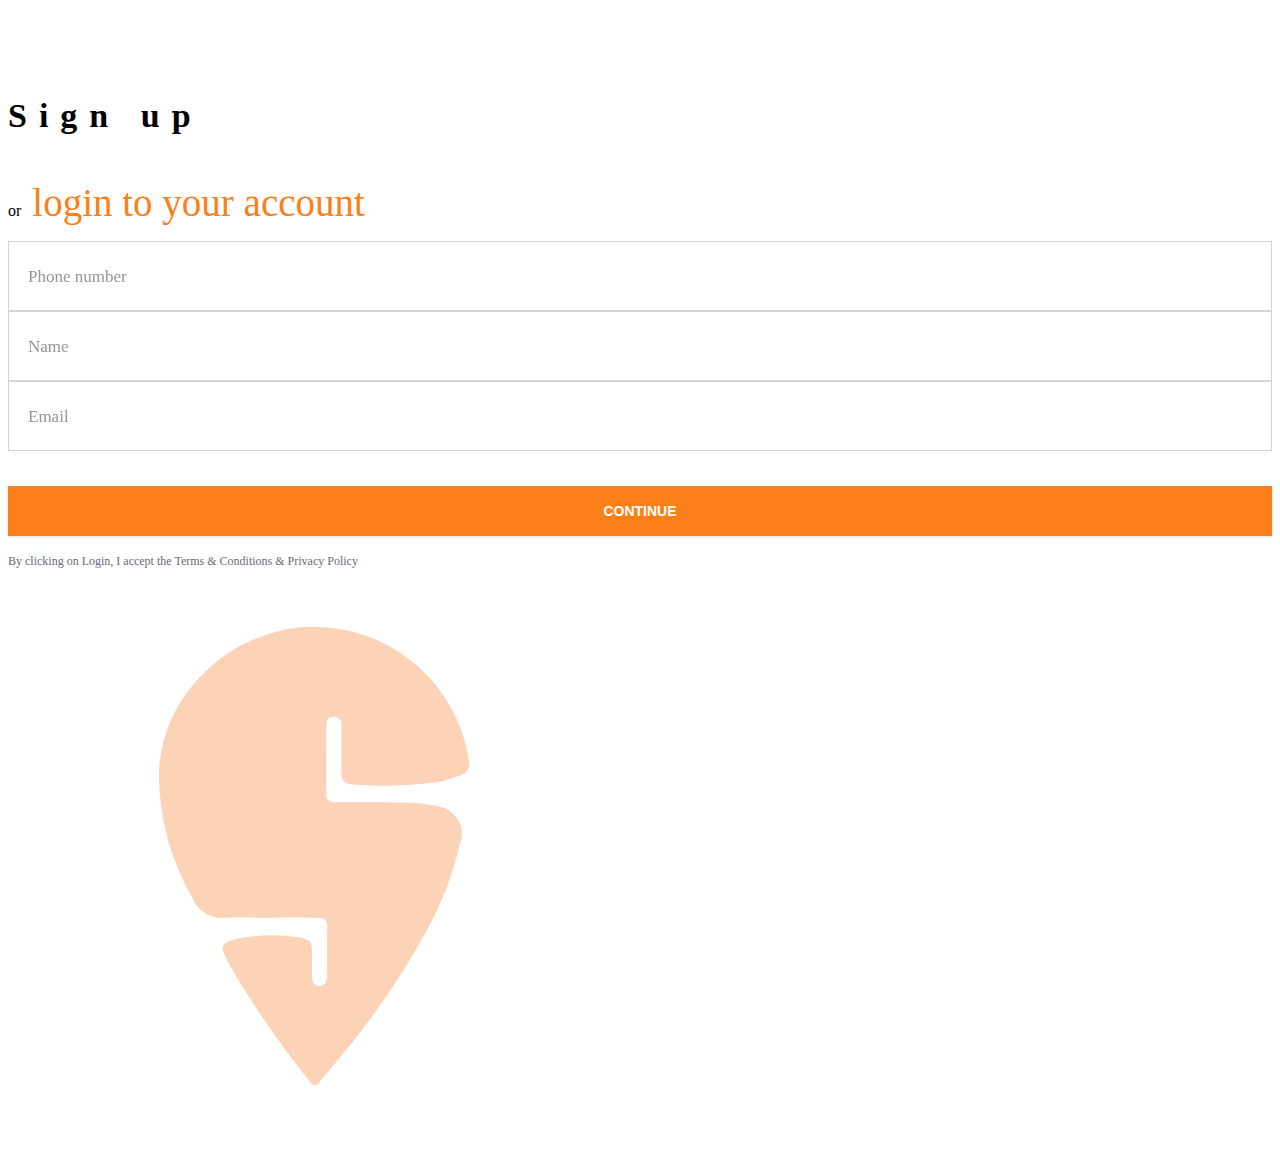
<file: signin.html>
<!DOCTYPE html>
<html>
<head>
	<meta charset="utf-8">
	<meta name="viewport" content="width=device-width, initial-scale=1">
	<link rel="stylesheet" type="text/css" href="CSS/order.css">
   <link rel="stylesheet" type="text/css" href="CSS/log&sign.css">
	<link href="https://cdn.jsdelivr.net/npm/bootstrap@5.3.0/dist/css/bootstrap.min.css" rel="stylesheet" integrity="sha384-9ndCyUaIbzAi2FUVXJi0CjmCapSmO7SnpJef0486qhLnuZ2cdeRhO02iuK6FUUVM" crossorigin="anonymous">
	<link rel="stylesheet" href="https://cdn.jsdelivr.net/npm/bootstrap-icons@1.3.0/font/bootstrap-icons.css">
	<title>Swiggy Login</title>
</head>
<body>
      
      <section class="log">
      	<div class="container">
      		<div class="row">
      			<div class="col-lg-6 img-md">
      			   <div class="header">
      			    	<h4>Sign up</h4>
      			   	<p>or <a href="login.html">login to your account</a></p>
                   </div>	
      				  <div class="form-log">
      				  	<form>
      				  	  <div class="f1">	
      				  		  <input id="action" type="text" name="name"><br>
      				  		  <label class="after">Phone number</label>
      				  	  </div>	

      				  	  <div class="f1">		
      				  		   <input id="action1" type="text" name="name"><br>
      				  		   <label class="after1">Name</label>
      				  	  </div>	

      				  	  <div class="f1">	
      				  		 <input id="action2" type="text" name="name"><br>
      				  		 <label class="after2">Email</label>
                       </div>	

      				  		<button>CONTINUE</button>
      				  		<p>By clicking on Login, I accept the Terms & Conditions & Privacy Policy</p>
      				  	</form>
      				  </div>
      			</div>
      			<div class="col-lg-6 ">
      				<svg width="550" height="550" viewBox="0 0 24 24">
                                 <path d="M10.04674,14.6931c-.6537,0-1.3077-.01213-1.961.00356a1.34217,1.34217,0,0,1-1.32992-.74721A11.18811,11.18811,0,0,1,5.2302,8.43165a6.27226,6.27226,0,0,1,1.84692-4.2846A6.71782,6.71782,0,0,1,9.77066,2.3954a6.608,6.608,0,0,1,3.64843-.243,6.831,6.831,0,0,1,5.34315,5.711.50726.50726,0,0,1-.34456.60247,4.95025,4.95025,0,0,1-1.57287.37382,14.83135,14.83135,0,0,1-3.148.04575c-.4199-.05212-.49612-.13556-.49938-.569-.00446-.59239-.0015-1.18484-.0021-1.77726-.0001-.09192-.00159-.18384-.00357-.27574a.297.297,0,0,0-.31381-.335c-.23448-.008-.33857.12462-.33935.34045-.00368,1.01116-.00232,2.02234-.0018,3.03351.00015.28725.18225.35756.427.35734.90906-.00081,1.81815-.00412,2.72717.00265a6.9447,6.9447,0,0,1,1.67041.16169,1.20325,1.20325,0,0,1,1.0117,1.63471,14.17062,14.17062,0,0,1-1.49447,3.87148,34.228,34.228,0,0,1-3.57641,5.25988c-.345.42932-.71124.84147-1.05994,1.26787-.15794.19314-.27715.18895-.431-.01052a43.866,43.866,0,0,1-3.42652-4.95565c-.12627-.22061-.22613-.45664-.3332-.68786-.1029-.22223-.01869-.36755.19318-.46728a2.59609,2.59609,0,0,1,.8005-.19481,7.70388,7.70388,0,0,1,2.348.0199c.44979.08231.52372.188.5232.639-.0004.34728-.0057.69461-.00056,1.0418.00326.22058.06579.43157.32967.42949.26288-.00208.32486-.214.3261-.4341.00407-.72517-.00119-1.4504.00336-2.17556.002-.31218-.19531-.37176-.44456-.37226q-1.04184-.0021-2.08369-.00049Z" fill="#f56c12"></path>
                              </svg>
      			</div>
      		</div>
      		
      	</div>
      </section>



      <script type="text/javascript" src="Scripts/signin.js"></script>

</body>
</html>
</file>
<file: CSS/order.css>
@import url('https://fonts.googleapis.com/css2?family=Amatic+SC:wght@400;700&family=Bebas+Neue&family=Darker+Grotesque:wght@400;500&family=Inter:wght@300;400;700;800&family=Open+Sans:ital,wght@0,300;0,400;0,500;0,600;0,700;1,300;1,400&family=Poppins:wght@100;200;300;400;500;700&family=Raleway:ital,wght@0,200;0,300;0,400;0,700;1,500&display=swap');



section{
     padding: 4rem 0px 1rem 0px;
   }

header{
    box-shadow: 0 15px 40px -20px rgba(40,44,63,.15);
    position: fixed;
    top: 0;
    left: 0;
    right: 0;
    height: 80px;
    background: #fff;
    z-index: 1000;
    will-change: transform;
    transform: translateZ(0);
    transition: transform .3s ease;
    contain: size layout style;
    padding: 0 20px;
   }

   header span{
    font-size: 14px;
    font-weight: 700;
    padding-right: 5px;
    cursor: pointer;
   }

   header p{
    font-size: 14px;
    color: #686b78;
   }
   header p i{
    padding-left: 10px;
    color: #fc8019;
   }

   header ul{
    display: flex;
    list-style: none;
    justify-content: space-evenly;
   }
   header ul li {
     cursor: pointer;
   }
    header ul li:hover span{
        color: #fc8019;
    }
    header ul li:hover i{
        color: #fc8019;
    }
    header ul .hov:hover path{
        stroke: #fc8019 !important;
    }
    header ul .hov2:hover path{
        stroke: #fc8019;
    }
    header ul .hov2:hover {
        color: #fc8019;
    }
    header .location{
        cursor: pointer;
    }
    header .location:hover {
        color: #93959f;
    }
    header .location:hover span{
        color: #fc8019;
    }

    header ul .hov2{
        position: relative;
    }
    header ul .hov2 strong{
        position: absolute;
        left: 6px;
        font-size: 12px;
        bottom: 8px;
    }

   header ul li span{
     font-size: 16px;
     font-weight: 400;
   }

   header ul li i{
      padding-right: 10px;
      font-size: 15px;
   }
   header ul li svg{
      padding-right: 10px;
   }


.head a{
    text-decoration: none !important;
    color: #bfbdbd;
}


.head span{
    font-size: 11px;
    color: #bfbdbd;
}
.head i{
    font-size: 17px !important;
}
.head .active{
    color: black;
}
.head span a:hover{
    color: black;
}
.head span:hover{
    color: black;
    cursor: pointer;
}

.dish .row{
   padding: 1.5rem 0px 1.5rem 0px;
   border-bottom: 0.5px solid #d3d3d3;
   border-top: 0.5px solid #d3d3d3;
}

.dish h3{
    font-size: 17.5px;
}

.dish span{
    font-size: 14px;
    color: #3e4152;
    font-weight: 400;
}

.dish p{
    margin-top: 14px;
    line-height: 1.3;
    color: rgba(40,44,63,.45);
    letter-spacing: -.3px;
    font-size: 1rem;
}

.dish img{
    width: 136px;
    height: 122px;
    object-fit: cover;
    border-radius: 6px;
}

.dish .flex{
    position: relative;
    display: flex;
    justify-content: end;
    align-items: center;
}

.dish .add{
    padding: 3px;
    position: absolute;
    display: flex;
    cursor: pointer;
    box-shadow: 0 3px 8px #e9e9eb;
    border-radius: 4px;
    color: #60b246;
    justify-content: center;
    right: 31px;
    bottom: -3px;
    width: 35%;
    border: 1px solid #d4d5d9;
    font-size: .9rem;
    font-weight: 600;
    background-color: #fff;
}

.dish .decrese{
   padding-left: 5px;
}

.dish .value{
   padding: 0px 15px 0px 15px;
}

.dish .increse{
   padding-right: 5px;
}



@media (max-width:576px){
    
    header .hide{
        display: none;
    }

    header p {
        font-size: 8px;
    }

    .header{
        font-size: 19px;
    }
    .owl-theme .owl-nav{
        position: revert;
    }

    .head span {
       font-size: 9px;
       color: #bfbdbd;
    }
    .head i {
      font-size: 12px !important;
    }
    .dish .add{
        right: 8.5rem;
        bottom: -11px;
    }
    .dish .flex{
        justify-content: center;
    }
}

@media (min-width:768px) and (max-width:992px){

     header .hide{
        display: none;
    }

}
</file>
<file: CSS/log&sign.css>
/*---------------------------------------( log-in )-----------------------------------------------*/

.log .header h4{
    margin-top: 25px;
    font-size: 34px;
    font-weight: 600;
    letter-spacing: 12px;
}
.log .header p{
    margin-top: 10px;
}


.log .header p a{
    text-decoration: none !important;
    font-weight: 200;
    font-size: 39px;
    cursor: pointer;
    color: #fc8019;
    padding-left: 7px;
}
.log img{
   object-fit: cover;
    width: 100%;
    height: auto;
}
.log .form-log {
    position: relative;
}

.log .form-log form input{
    background-color: transparent;
    line-height: normal;
    border: 1px solid #d4d5d9;
    outline: none;
    height: 70px;
    width: 100%;
    font-size: 17px;
    margin: 0;
    padding: 22px 20px 0px 20px;
    box-shadow: none;
    box-sizing: border-box;
    border-radius: 0;
    white-space: nowrap;
    overflow: hidden;
    text-overflow: ellipsis;
    font-weight: 500;
}

.log .form-log form button{
    width: 100%;
    margin-top: 35px;
    text-decoration: none;
    cursor: pointer;
    display: inline-block;
    text-align: center;
    border: none;
    line-height: 50px;
    font-size: 14px;
    font-weight: 600;
    height: 50px;
    padding: 0 2rem;
    color: #fc8019;
    letter-spacing: 0;
    color: #fff;
    background-color: #fc8019;
    box-shadow: 0 1px 3px 0 rgba(0,0,0,.12);
}



.log .form-log form  p{
    font-size: 12px;
    color: #686b78;
    margin-top: 18px;
    font-weight: 500;
}
.log .form-log .f1{
    position: relative;
}
.log .form-log form  .after, .after1 , .after2{
    position: absolute;
    left: 0;
    bottom: 24px;
    padding-left: 20px;
    line-height: 20px;
    font-size: 17px;
    cursor: text;
    transition: .2s ease;
    width: 100%;
    color: #93959f;
    will-change: transform,color,font-size;
    pointer-events: none;
    font-weight: 400;
}
.log .form-log form .before{
    font-size: 12px;
    font-weight: 500;
    color: #7e808c;
    -ms-transform: translateY(-70%);
    transform: translateY(-70%);
}


/*---------------------------------------( log-in )-----------------------------------------------*/


/*---------------------------------------( sign-in )-----------------------------------------------*/

.log svg{
    padding-left: 31px;
    opacity: 1px;
}
.log svg path{
    fill: #f56c124d;
}

::placeholder{
    font-size: 12px;
    font-weight: 500;
    color: #7e808c;}

/*---------------------------------------( sign-in )-----------------------------------------------*/



@media (max-width:576px){

    .log .img-md{
       position: relative;
    }
   
    .log svg{
        position: absolute;  
        top: 1rem;
        left: -10rem;
        height: 4rem;
    }
    .log .header p a{
        font-size: 24px;
    }
    .log .header h4{
            font-size: 31px;
    }
}

@media (min-width:768px) and (max-width:992px){



}
</file>
